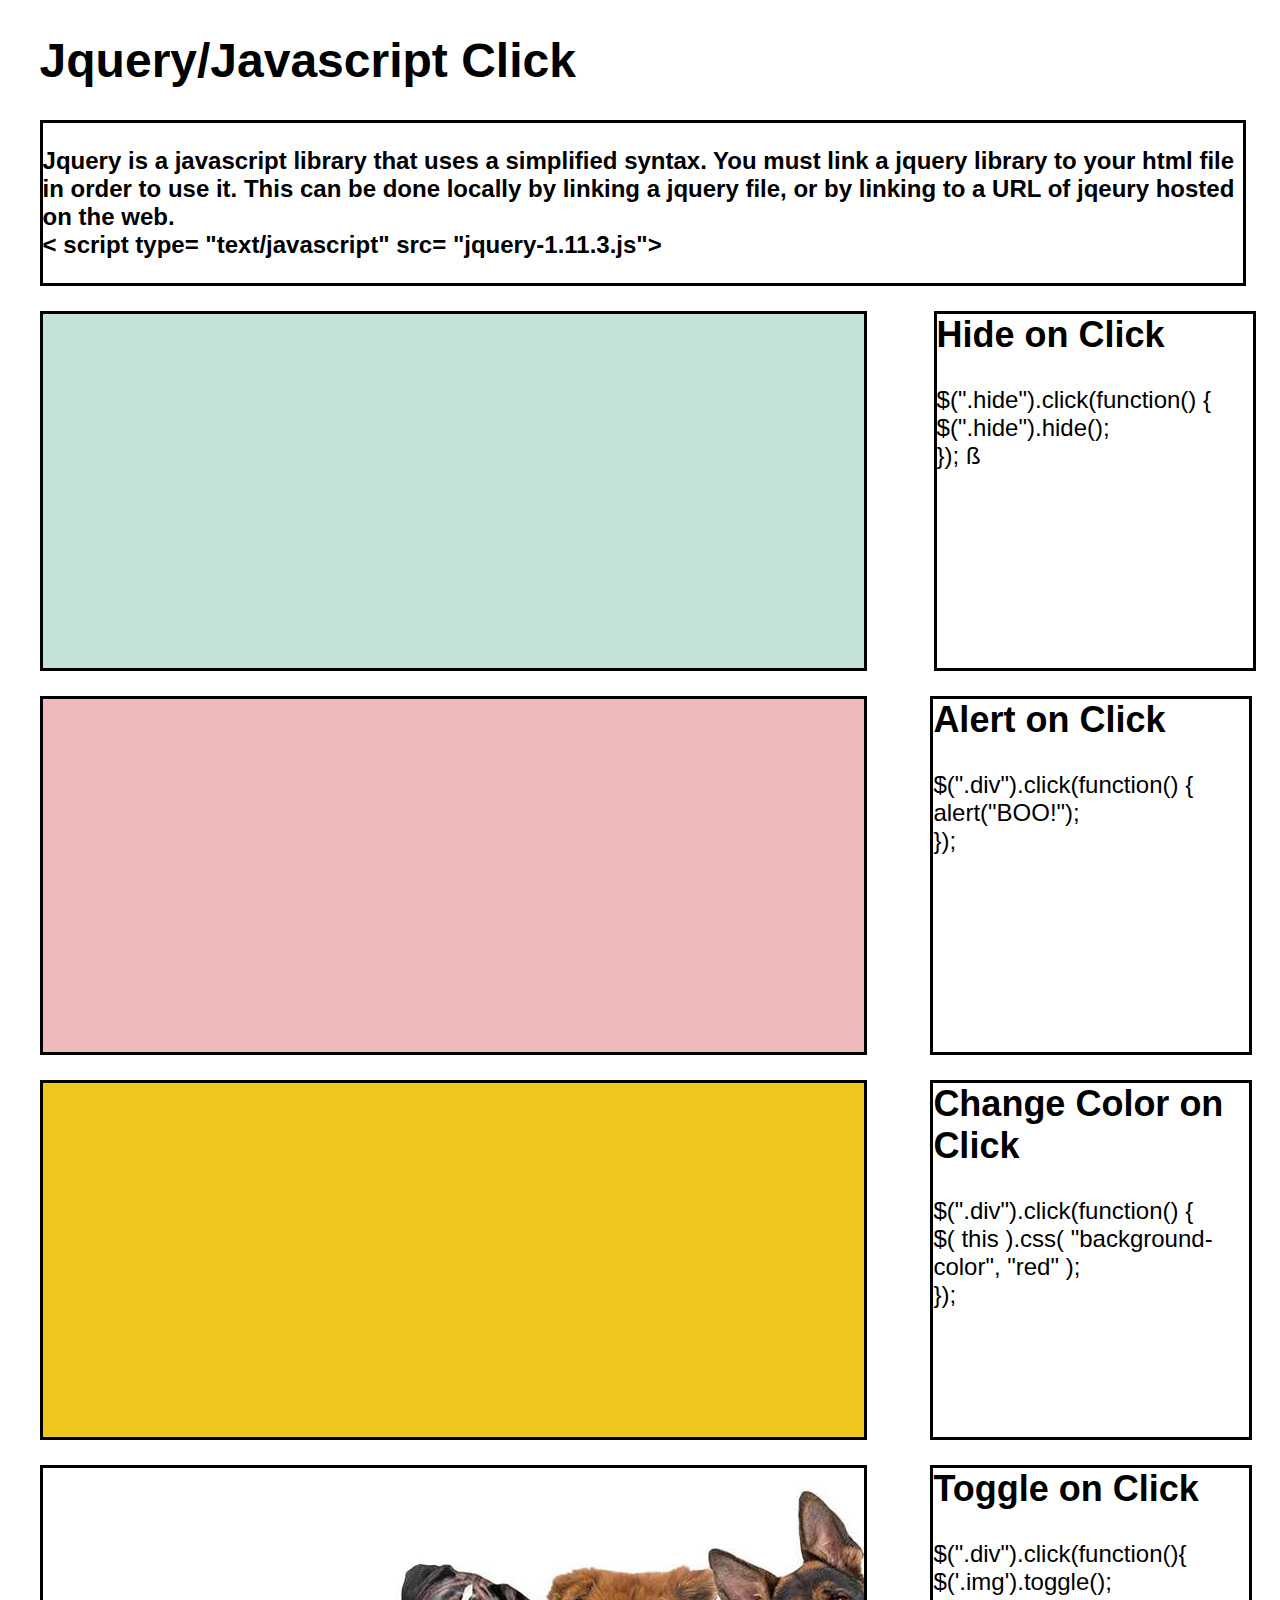
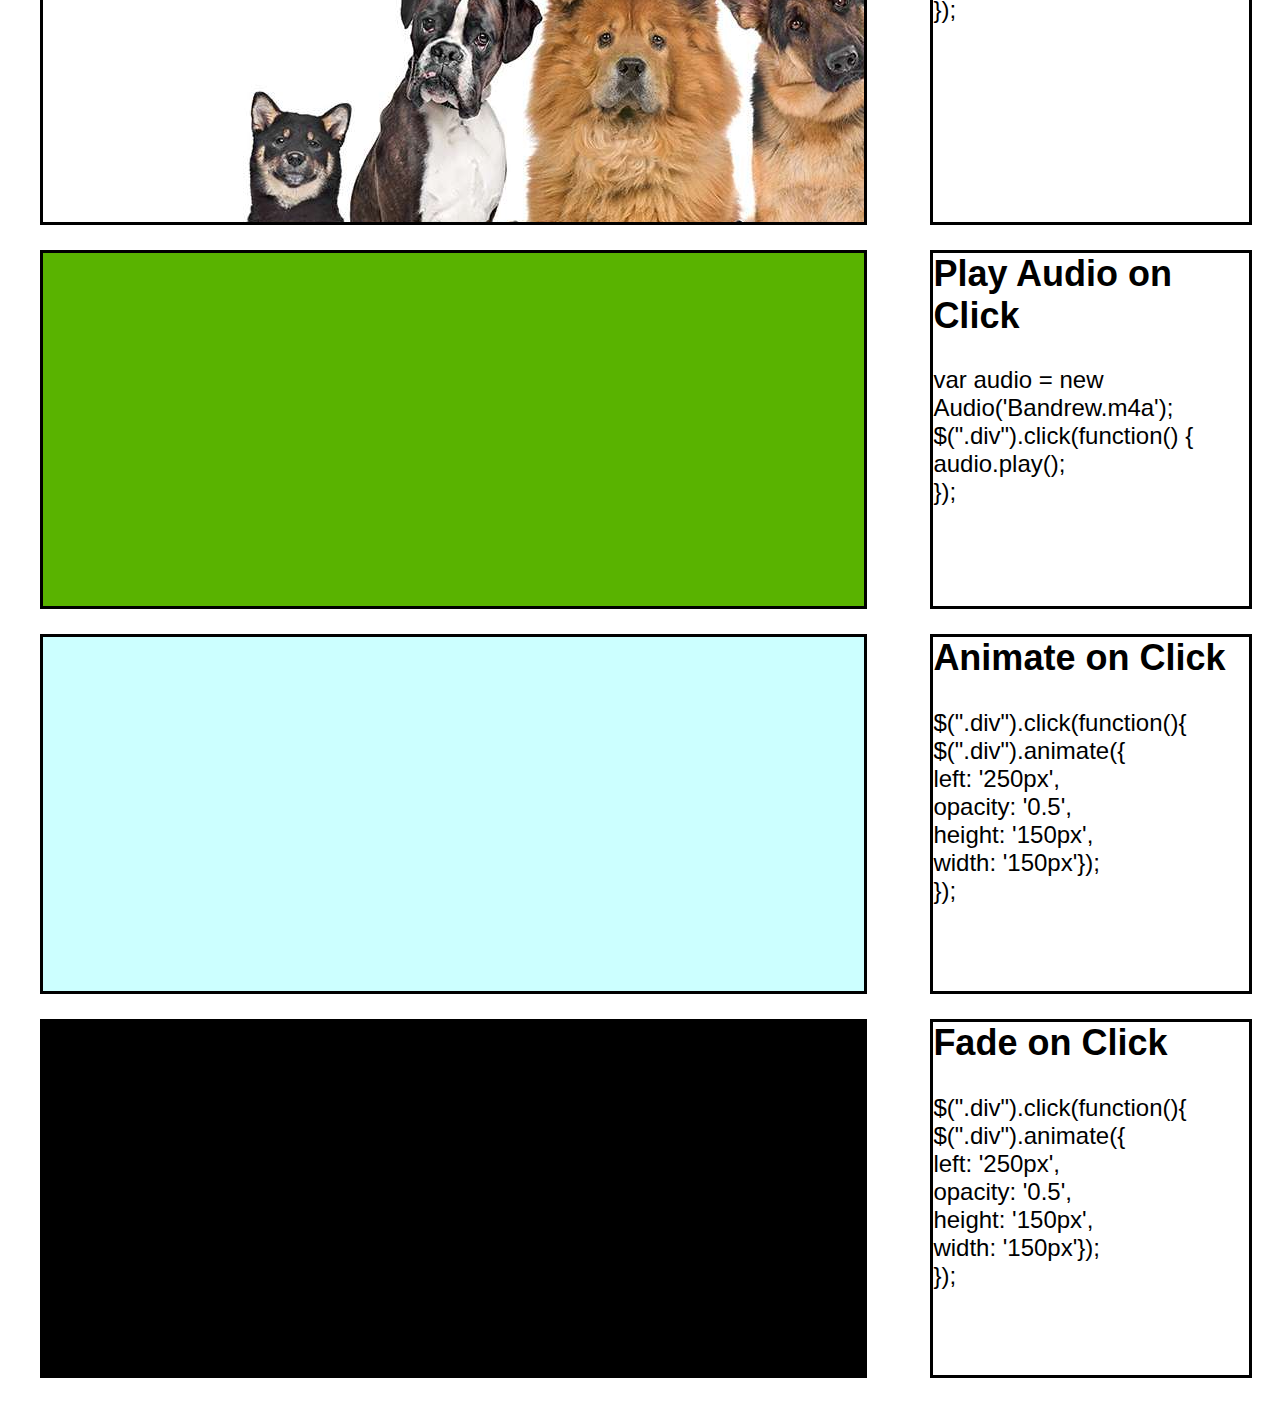
<file: index.html>
<html> 
    <head>
       <title>Javascript Click</title> 
       
       <link rel="stylesheet" href="styles.css" />
 	</head>
  
 	 <body>
 	 		<h1>Jquery/Javascript Click</h1> 
      <div class= "jquery">
              <p>Jquery is a javascript library that uses a simplified syntax. You must link a jquery library to your html file in order to use it. This can be done locally by linking a jquery file, or by linking to a URL of jqeury hosted on the web. 
                
            <br>  < script type= "text/javascript" src= "jquery-1.11.3.js"> </ script>  </p>
          </div>
 	 		
 	 		<div class="a">
      			<div class="hide"></div>
      			<div class="code1">
      				<h2>Hide on Click</h2>
      				$(".hide").click(function() {
  					<br>$(".hide").hide(); 
					<br>});   ß
      			</div>
      		</div>

      		<div class="b">
      			<div class="alert"></div>
      			 <div class="code2">
      			 	<h2>Alert on Click</h2>
      				$(".div").click(function() {
   					<br> alert("BOO!"); 
					<br>});
      			 </div>
      		</div>

			<div class="g">
      			<div class="color"></div>
      			<div class="code3">
      				<h2>Change Color on Click</h2>
      				$(".div").click(function() {
    				<br>$( this ).css( "background-color", "red" );
					<br>});
      			</div>
      		</div>


			<div class="c">
      			<div class="idk">
      				<div class="dog"> <img src="dog.jpg" alt="Dog"> </div>
      			</div>
      			<div class="code4">
      				<h2>Toggle on Click</h2>
      				$(".div").click(function(){
   					<br>$('.img').toggle();
					<br>});
      			</div>
      		</div>


      		<div class="d">
      			<div class="sound"></div>
      			<div class="code5">
      				<h2>Play Audio on Click</h2>
      				var audio = new Audio('Bandrew.m4a');
					<br>$(".div").click(function() {
 					<br>audio.play(); 
					<br>});
      			</div>
      		</div>

      		<div class="e">
      			<div class="animate"></div>
      			<div class="code6">
      				<h2>Animate on Click</h2>
      				$(".div").click(function(){
              <br>$(".div").animate({
              <br>left: '250px',
              <br> opacity: '0.5',
              <br>  height: '150px',
              <br>  width: '150px'});
              <br>});
      			</div>
      		</div>

      		<div class="f">
      			<div class="fade"></div>
      			<div class="code7">
      				<h2>Fade on Click</h2>
      				$(".div").click(function(){
    				<br>	$(".div").animate({
       				<br>	 left: '250px',
       				<br>	 opacity: '0.5',
        			<br>	 height: '150px',
      				<br>	 width: '150px'});
					<br>});
      			</div>
      		</div>


      	

      	 <audio>
    <source class="song" src='Bandrew.m4a' type='audio/m4a'></source>
</audio>
            

     </body>
           
        <script type= "text/javascript" src= "jquery-1.11.3.js"></script>
        <script src="script.js"></script>
        
     
     
        </html>
</file>
<file: styles.css>
body{ 
    font-family: arial, helvetica, sans-serif;
    font-size: 18pt;
    align-content: center;
}

.hide{
    float:left;
    width:65%;
    height: 40%;
    background-color: #c4e2d9;
    overflow: hidden;
    border-style: solid;
    border-width: 3px;
    margin-bottom: 25px;
    margin-right: 5.25%;
    margin-left:2.5%;

}
.alert{
    float:left;
    width:65%;
    height: 40%;
    margin: 0 auto;
    background-color: #edbbbb;
    overflow: hidden;
    border-style: solid;
    border-width: 3px;
    margin-bottom: 25px;
    margin-right: 5%;
    margin-left:2.5%;
}
.color{
    float:left;
    width:65%;
    height: 40%;
    margin: 0 auto;
    background-color: #edc71c;
    overflow: hidden;
    border-style: solid;
    border-width: 3px;
    margin-bottom: 25px;
    margin-right: 5%;
    margin-left:2.5%;
}
.idk{
    float:left;
    width:65%;
    height: 40%;
    background: url('dog.jpg') no-repeat;
    background-size: 100%;
    background-color: black;
    overflow: hidden;
    border-style: solid;
    border-width: 3px;
    margin-bottom: 25px;
    margin-right: 5%;
    margin-left:2.5%;
}
.sound{
    float:left;
    width:65%;
    height: 40%;
    margin: 0 auto;
    background-color: #59b300;
    overflow: hidden;
    border-style: solid;
    border-width: 3px;
    margin-bottom: 25px;
    margin-right: 5%;
    margin-left:2.5%;
}
.animate{
    float:left;
    width:65%;
    height: 40%;
    overflow: hidden;
    border-style: solid;
    border-width: 3px;
    margin-bottom: 25px;
    background-color: #ccffff;
    margin-right: 5%;
    margin-left:2.5%;
}
.fade{
    float:left;
    width:65%;
    height: 40%;
    margin: 0 auto;
    background-color: black;
    overflow: hidden;
    border-style: solid;
    border-width: 3px;
    margin-bottom: 25px;
    margin-right: 5%;
    margin-left:2.5%;
}
.code1{
     left:70%;
    width: 25%;
    overflow: hidden;
    height: 40%;
    overflow: hidden;
    border-style: solid;
    border-width: 3px;
    margin-bottom: 25px;
    margin-left:2.5%;
}
.code2{
    left:70%;
    width: 25%;
    overflow: hidden;
    height: 40%;
    overflow: hidden;
    border-style: solid;
    border-width: 3px;
    margin-bottom: 25px;
    text-align: left;
    vertical-align: middle;
} 
.code3{
     left:70%;
    width: 25%;
    overflow: hidden;
    height: 40%;
    overflow: hidden;
    border-style: solid;
    border-width: 3px;
    margin-bottom: 25px;
}
.code4{
     left:70%;
    width: 25%;
    overflow: hidden;
    height: 40%;
    overflow: hidden;
    border-style: solid;
    border-width: 3px;
    margin-bottom: 25px;
}
.code5{
     left:70%;
    width: 25%;
    overflow: hidden;
    height: 40%;
    overflow: hidden;
    border-style: solid;
    border-width: 3px;
    margin-bottom: 25px;
}
.code6{
     left:70%;
    width: 25%;
    overflow: hidden;
    height: 40%;
    overflow: hidden;
    border-style: solid;
    border-width: 3px;
    margin-bottom: 25px;
}

.code7 {
    left:70%;
    width: 25%;
    overflow: hidden;
    height: 40%;
    overflow: hidden;
    margin-bottom: 25px;
    border-style: solid;
    border-width: 3px;
}

.a, .b, .c, .d, .e, .f, .g,{
    width:100%;

}
h1{
    margin-left:2.5%;
    margin-top: 25px;

}
h2{
    margin-top: 0;

}

.jquery{
    width:95%;
    margin-bottom: 25px;
    border-style: solid;
    border-width: 3px;
     margin-left:2.5%;
     font-weight: bold;
}
</file>
